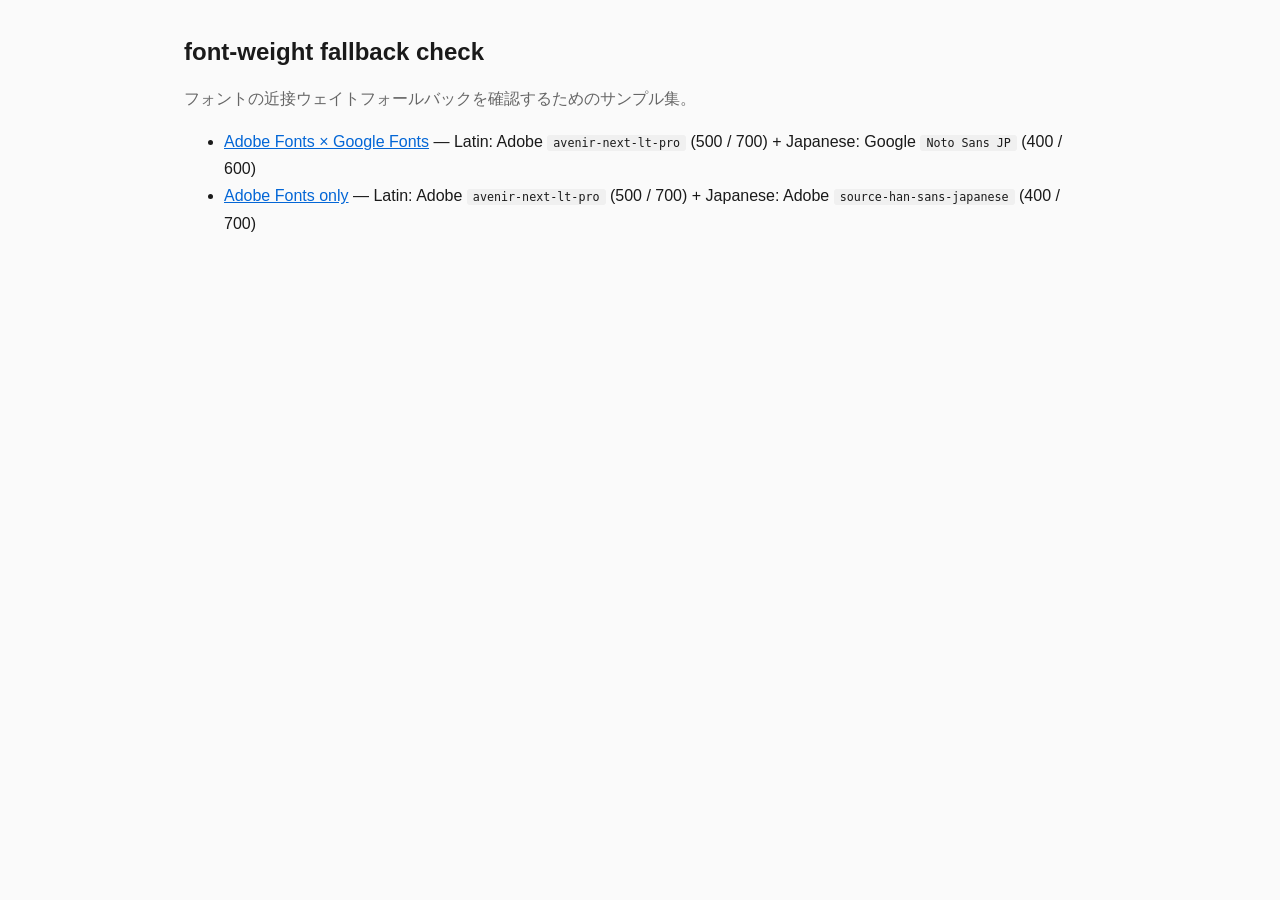
<file: src/index.html>
<!doctype html>
<html lang="ja">
  <head>
    <meta charset="utf-8" />
    <meta name="viewport" content="width=device-width, initial-scale=1" />
    <meta name="format-detection" content="email=no,telephone=no,address=no" />
    <title>font-weight fallback check</title>
    <link rel="stylesheet" href="./style.css" />
  </head>
  <body>
    <header>
      <h1>font-weight fallback check</h1>
      <p>
        フォントの近接ウェイトフォールバックを確認するためのサンプル集。
      </p>
    </header>

    <main>
      <ul>
        <li>
          <a href="./adobe-and-google.html">Adobe Fonts × Google Fonts</a>
          — Latin: Adobe <code>avenir-next-lt-pro</code> (500 / 700) + Japanese: Google <code>Noto Sans JP</code> (400 / 600)
        </li>
        <li>
          <a href="./only-adobe.html">Adobe Fonts only</a>
          — Latin: Adobe <code>avenir-next-lt-pro</code> (500 / 700) + Japanese: Adobe <code>source-han-sans-japanese</code> (400 / 700)
        </li>
      </ul>
    </main>
  </body>
</html>
</file>
<file: src/style.css>
:root {
  --fg: #1a1a1a;
  --muted: #666;
  --border: #e5e5e5;
  --bg: #fafafa;
}

* {
  box-sizing: border-box;
}

html,
body {
  margin: 0;
  padding: 0;
  background: var(--bg);
  color: var(--fg);
}

body {
  font-family: sans-serif;
  font-synthesis: none;
  line-height: 1.7;
  padding: 32px 24px 64px;
  max-width: 960px;
  margin: 0 auto;
  -webkit-font-smoothing: antialiased;
  -moz-osx-font-smoothing: grayscale;
}

header h1 {
  margin: 0 0 12px;
  font-size: 24px;
}

header p {
  color: var(--muted);
  margin: 0 0 12px;
}

.legend {
  color: var(--muted);
  font-size: 14px;
  padding-left: 20px;
  margin: 0 0 32px;
}

.font-section {
  background: #fff;
  border: 1px solid var(--border);
  border-radius: 8px;
  padding: 20px 24px;
  margin-bottom: 24px;
}

.font-section h2 {
  margin: 0 0 16px;
  font-size: 18px;
  border-bottom: 1px solid var(--border);
  padding-bottom: 8px;
}

.font-section article + article {
  margin-top: 20px;
  padding-top: 20px;
  border-top: 1px dashed var(--border);
}

.label {
  font-size: 13px;
  color: var(--muted);
  margin-bottom: 6px;
}

.sample {
  margin: 0;
  font-size: 20px;
  /* 念のため section ごとにも合成を抑止 */
  font-synthesis: none;
}

.latin .sample {
  font-family: var(--latin-font-family), sans-serif;
}

.japan .sample {
  font-family: var(--japan-font-family), sans-serif;
}

.mixed .sample {
  font-family: var(--latin-font-family), var(--japan-font-family), sans-serif;
}

.note {
  margin: 0 0 16px;
  font-size: 13px;
  color: var(--muted);
}

code {
  font-family: monospace;
  font-size: 0.9em;
  background: #f0f0f0;
  padding: 1px 6px;
  border-radius: 3px;
}

a {
  color: #0366d6;
}
</file>
